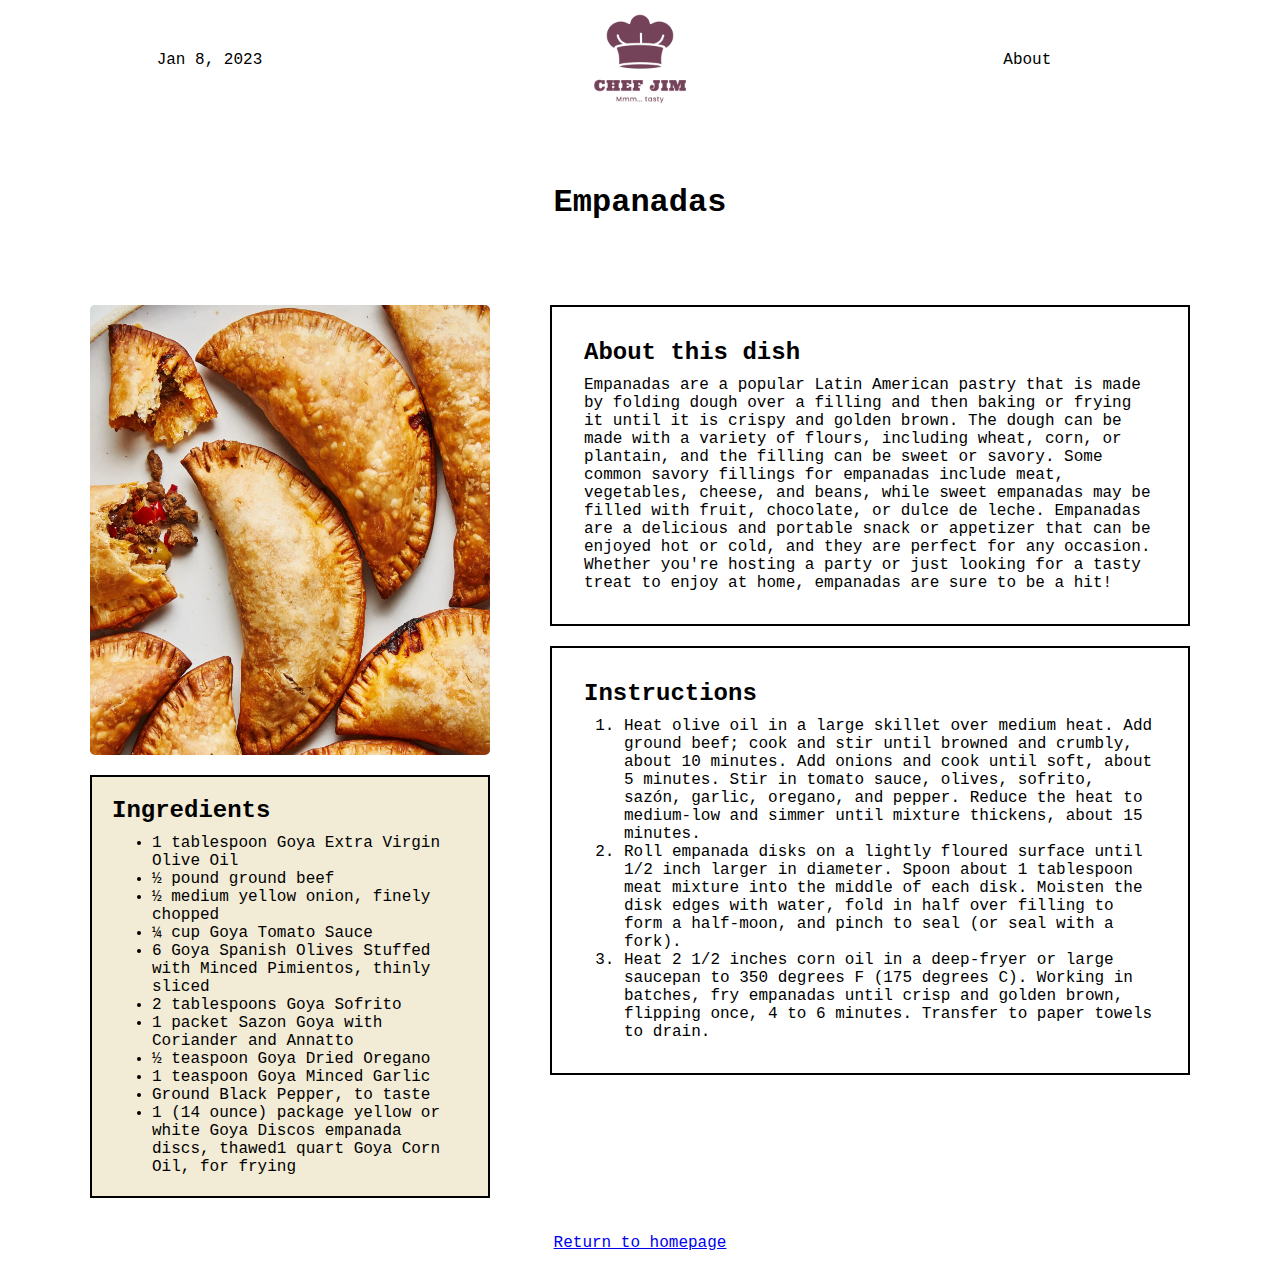
<file: recipes/empanadas.html>
<!DOCTYPE html>

<html lang="en">
<head>
    <meta charset="UTF-8">
    <meta http-equiv="X-UA-Compatible" content="IE=edge">
    <meta name="viewport" content="width=device-width, initial-scale=1.0">
    <title>Empanadas</title>
    <link rel="stylesheet" href="../style.css">
</head>

<body>
    <div class="header">
        <span class="date">Jan 8, 2023</span>
        <a href="../index.html"> <img id="logo" src="../img/logo2.png" alt="jim's recipes logo"></a>
        <span class="about">About</span>
    </div>

    <h1 class="page-title">Empanadas</h1>
    
    <div class="content">

        <div class="left">
            <img src="../img/empanadas.jpg" width="300" alt="picture of empanadas">
            <div class="ingredients-container">
                <h2>Ingredients</h2>
                <ul>
                    <li>1 tablespoon Goya Extra Virgin Olive Oil</li>
                    <li>½ pound ground beef</li>
                    <li>½ medium yellow onion, finely chopped</li>
                    <li>¼ cup Goya Tomato Sauce</li>
                    <li>6 Goya Spanish Olives Stuffed with Minced Pimientos, thinly sliced</li>
                    <li>2 tablespoons Goya Sofrito</li>
                    <li>1 packet Sazon Goya with Coriander and Annatto</li>
                    <li>½ teaspoon Goya Dried Oregano</li>
                    <li>1 teaspoon Goya Minced Garlic</li>
                    <li> Ground Black Pepper, to taste</li>
                    <li>1 (14 ounce) package yellow or white Goya Discos empanada discs, thawed1 quart Goya Corn Oil, for frying</li>
                </ul>
            </div>
        </div>

        <div class="right">
            <div class="about-section">
            <h2>About this dish</h2>
            <p>Empanadas are a popular Latin American pastry that is made by folding dough over a filling and then baking or frying it until it is crispy and golden brown. The dough can be made with a variety of flours, including wheat, corn, or plantain, and the filling can be sweet or savory. Some common savory fillings for empanadas include meat, vegetables, cheese, and beans, while sweet empanadas may be filled with fruit, chocolate, or dulce de leche. Empanadas are a delicious and portable snack or appetizer that can be enjoyed hot or cold, and they are perfect for any occasion. Whether you're hosting a party or just looking for a tasty treat to enjoy at home, empanadas are sure to be a hit!</p>
        </div>
        <div class="instructions-container">
            <h2>Instructions</h2>
            <ol>
                <li>Heat olive oil in a large skillet over medium heat. Add ground beef; cook and stir until browned and crumbly, about 10 minutes. Add onions and cook until soft, about 5 minutes. Stir in tomato sauce, olives, sofrito, sazón, garlic, oregano, and pepper. Reduce the heat to medium-low and simmer until mixture thickens, about 15 minutes.</li>
                <li>Roll empanada disks on a lightly floured surface until 1/2 inch larger in diameter. Spoon about 1 tablespoon meat mixture into the middle of each disk. Moisten the disk edges with water, fold in half over filling to form a half-moon, and pinch to seal (or seal with a fork).</li>
                <li>Heat 2 1/2 inches corn oil in a deep-fryer or large saucepan to 350 degrees F (175 degrees C). Working in batches, fry empanadas until crisp and golden brown, flipping once, 4 to 6 minutes. Transfer to paper towels to drain.</li>
            </ol>
        </div>
        </div>
    </div>
    <div class="back-to-menu-link">
        <a href="../index.html">Return to homepage</a>
    </div>
    </body>
</html>
</file>
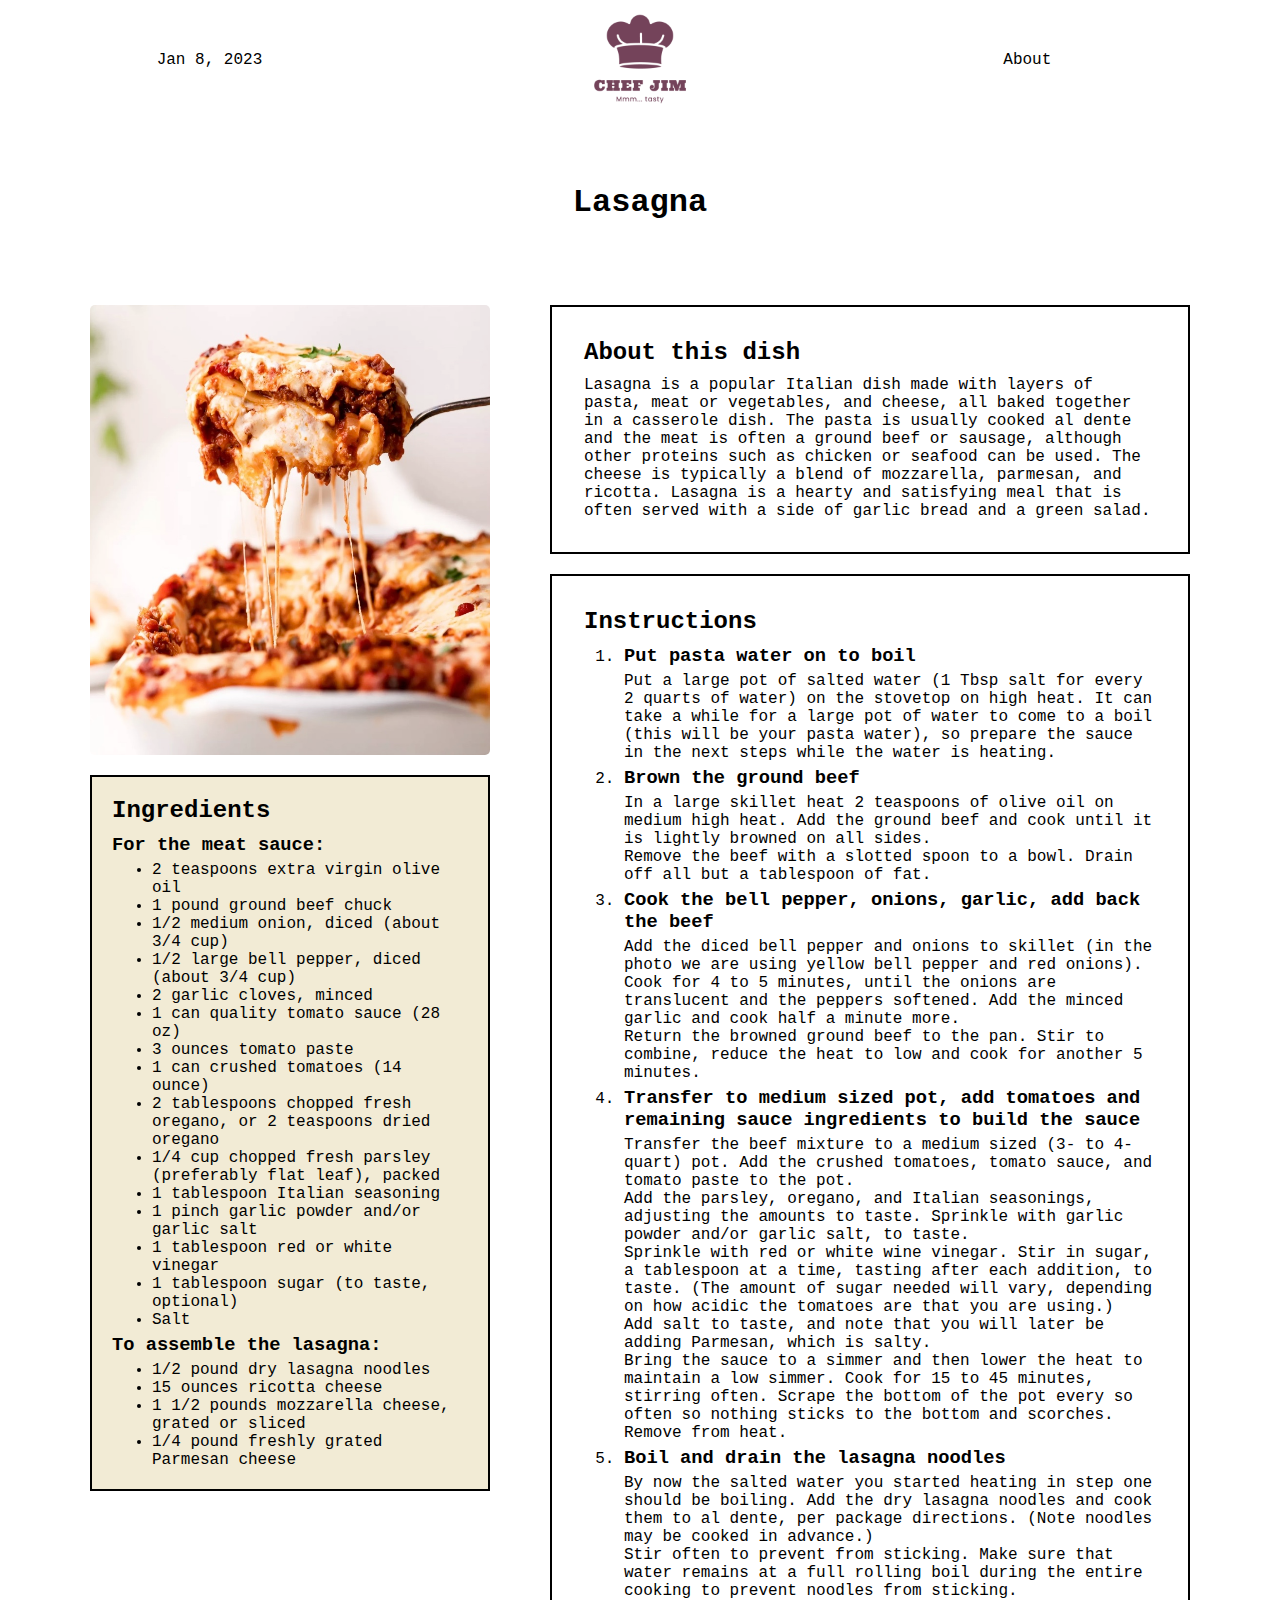
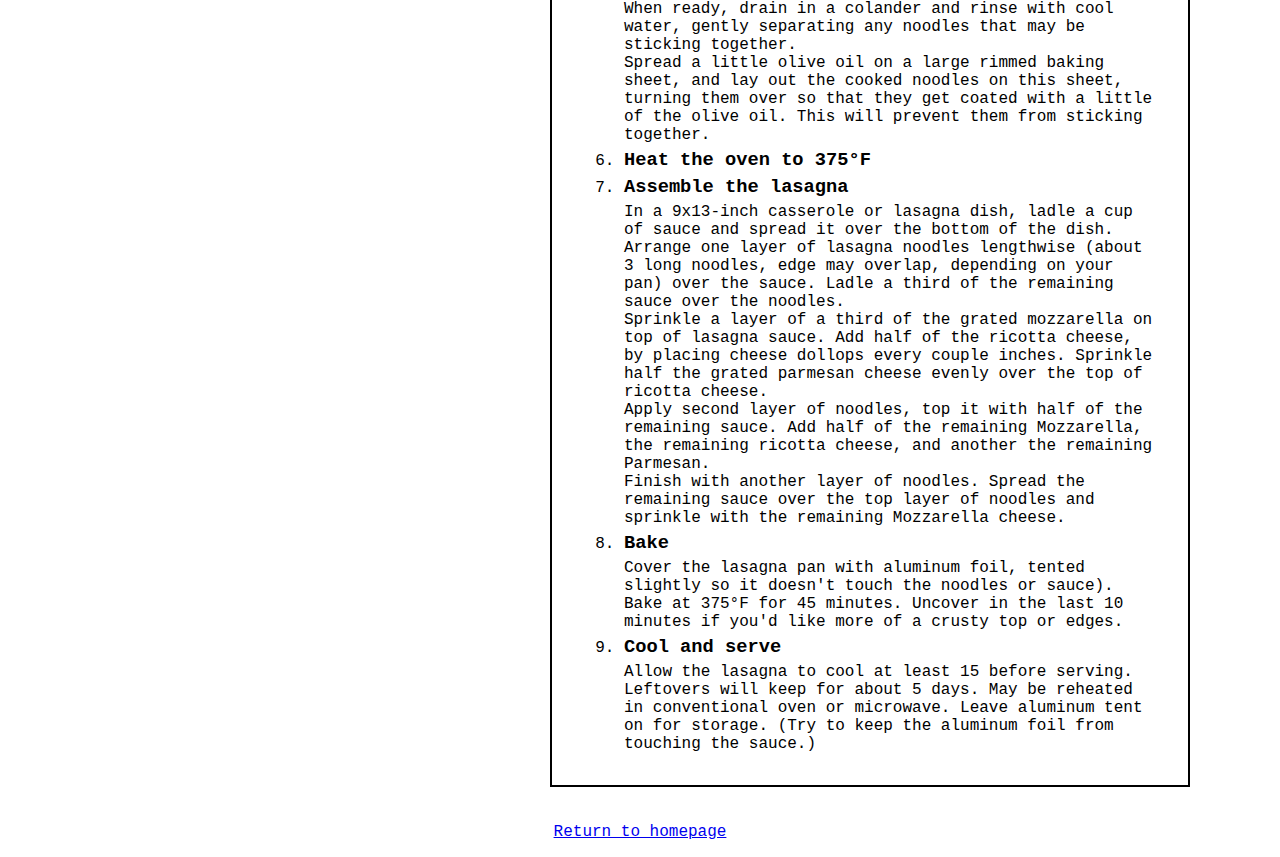
<file: recipes/lasagna.html>
<!DOCTYPE html>
<html lang="en">
<head>
    <meta charset="UTF-8">
    <meta http-equiv="X-UA-Compatible" content="IE=edge">
    <meta name="viewport" content="width=device-width, initial-scale=1.0">
    <title>Lasagna</title>
    <link rel="stylesheet" href="../style.css">
</head>

<body>
    <div class="header">
        <span class="date">Jan 8, 2023</span>
        <a href="../index.html"> <img id="logo" src="../img/logo2.png" alt="jim's recipes logo"></a>
        <span class="about">About</span>
     </div>

    <h1 class="page-title">Lasagna</h1>
    
    <div class="content">

        <div class="left">
            <img src="../img/lasagna.jpg" alt="Close up shot of delicious looking lasagna being picked up by a fork">
            <div class="ingredients-container">
                <h2>Ingredients</h2>
                <h3>For the meat sauce:</h3>
                <ul>
                    <li>2 teaspoons extra virgin olive oil</li>
                    <li>1 pound ground beef chuck</li>
                    <li>1/2 medium onion, diced (about 3/4 cup)</li>
                    <li>1/2 large bell pepper, diced (about 3/4 cup)</li>
                    <li>2 garlic cloves, minced</li>
                    <li>1 can quality tomato sauce (28 oz)</li>
                    <li>3 ounces tomato paste</li>
                    <li>1 can crushed tomatoes (14 ounce)</li>
                    <li>2 tablespoons chopped fresh oregano, or 2 teaspoons dried oregano</li>
                    <li>1/4 cup chopped fresh parsley (preferably flat leaf), packed</li>
                    <li>1 tablespoon Italian seasoning</li>
                    <li>1 pinch garlic powder and/or garlic salt</li>
                    <li>1 tablespoon red or white vinegar</li>
                    <li>1 tablespoon sugar (to taste, optional)</li>
                    <li>Salt</li>
                </ul>
                <h3>To assemble the lasagna:</h3>
                <ul>
                    <li>1/2 pound dry lasagna noodles</li>
                    <li>15 ounces ricotta cheese</li>
                    <li>1 1/2 pounds mozzarella cheese, grated or sliced</li>
                    <li>1/4 pound freshly grated Parmesan cheese</li>
                </ul>
            </div>
        </div>

        <div class="right">
            <div class="about-section">
                <h2>About this dish</h2>
                <p>Lasagna is a popular Italian dish made with layers of pasta, meat or vegetables, and cheese, all baked together in a casserole dish. The pasta is usually cooked al dente and the meat is often a ground beef or sausage, although other proteins such as chicken or seafood can be used. The cheese is typically a blend of mozzarella, parmesan, and ricotta. Lasagna is a hearty and satisfying meal that is often served with a side of garlic bread and a green salad.</p>
            </div>

            <div class="instructions-container">
            <h2>Instructions</h2>
            <ol>
                <li>
                    <h3>Put pasta water on to boil</h3>
                    <p>Put a large pot of salted water (1 Tbsp salt for every 2 quarts of water) on the stovetop on high heat. It can take a while for a large pot of water to come to a boil (this will be your pasta water), so prepare the sauce in the next steps while the water is heating.</p>
                </li>
                <li>
                    <h3>Brown the ground beef</h3>
                    <p>In a large skillet heat 2 teaspoons of olive oil on medium high heat. Add the ground beef and cook until it is lightly browned on all sides.</p>

                    <p>Remove the beef with a slotted spoon to a bowl. Drain off all but a tablespoon of fat.</p>
                </li>
                <li>
                    <h3>Cook the bell pepper, onions, garlic, add back the beef</h3>

                    <p>Add the diced bell pepper and onions to skillet (in the photo we are using yellow bell pepper and red onions).</p>

                    <p>Cook for 4 to 5 minutes, until the onions are translucent and the peppers softened. Add the minced garlic and cook half a minute more.</p>

                    <p>Return the browned ground beef to the pan. Stir to combine, reduce the heat to low and cook for another 5 minutes.</p>
                </li>
                <li>
                    <h3>Transfer to medium sized pot, add tomatoes and remaining sauce ingredients to build the sauce</h3>
                    <p>Transfer the beef mixture to a medium sized (3- to 4-quart) pot. Add the crushed tomatoes, tomato sauce, and tomato paste to the pot.</p>
                    <p>Add the parsley, oregano, and Italian seasonings, adjusting the amounts to taste. Sprinkle with garlic powder and/or garlic salt, to taste.</p>
                    <p>Sprinkle with red or white wine vinegar. Stir in sugar, a tablespoon at a time, tasting after each addition, to taste. (The amount of sugar needed will vary, depending on how acidic the tomatoes are that you are using.)</p>
                    <p>Add salt to taste, and note that you will later be adding Parmesan, which is salty.</p>
                    <p>Bring the sauce to a simmer and then lower the heat to maintain a low simmer. Cook for 15 to 45 minutes, stirring often. Scrape the bottom of the pot every so often so nothing sticks to the bottom and scorches.</p>
                    <p>Remove from heat.</p>
                </li>
                <li>
                    <h3>Boil and drain the lasagna noodles</h3>

                    <p>By now the salted water you started heating in step one should be boiling. Add the dry lasagna noodles and cook them to al dente, per package directions. (Note noodles may be cooked in advance.)</p>

                    <p>Stir often to prevent from sticking. Make sure that water remains at a full rolling boil during the entire cooking to prevent noodles from sticking.</p>

                    <p>When ready, drain in a colander and rinse with cool water, gently separating any noodles that may be sticking together.</p>

                    <p>Spread a little olive oil on a large rimmed baking sheet, and lay out the cooked noodles on this sheet, turning them over so that they get coated with a little of the olive oil. This will prevent them from sticking together.</p>

                </li>
                <li>
                    <h3>Heat the oven to 375&#176;F</h3>
                </li>
                <li>
                    <h3>Assemble the lasagna</h3>

                    <p>In a 9x13-inch casserole or lasagna dish, ladle a cup of sauce and spread it over the bottom of the dish. Arrange one layer of lasagna noodles lengthwise (about 3 long noodles, edge may overlap, depending on your pan) over the sauce. Ladle a third of the remaining sauce over the noodles.</p>

                    <p>Sprinkle a layer of a third of the grated mozzarella on top of lasagna sauce. Add half of the ricotta cheese, by placing cheese dollops every couple inches. Sprinkle half the grated parmesan cheese evenly over the top of ricotta cheese.</p>

                    <p>Apply second layer of noodles, top it with half of the remaining sauce. Add half of the remaining Mozzarella, the remaining ricotta cheese, and another the remaining Parmesan.</p>

                    <p>Finish with another layer of noodles. Spread the remaining sauce over the top layer of noodles and sprinkle with the remaining Mozzarella cheese.</p>

                </li>
                <li>
                    <h3>Bake</h3>

                    <p>Cover the lasagna pan with aluminum foil, tented slightly so it doesn't touch the noodles or sauce). Bake at 375°F for 45 minutes. Uncover in the last 10 minutes if you'd like more of a crusty top or edges.</p>
                </li>
                <li>
                    <h3>Cool and serve</h3>

                    <p>Allow the lasagna to cool at least 15 before serving. Leftovers will keep for about 5 days. May be reheated in conventional oven or microwave. Leave aluminum tent on for storage. (Try to keep the aluminum foil from touching the sauce.)</p>

                </li>
            </ol>
            </div>
        </div>

    </div>
    <div class="back-to-menu-link">
        <a href="../index.html">Return to homepage<a>
    </div>
</body>
</html>
</file>
<file: style.css>
/* 
color codes: #73455A, #F2EBD5, #372006
*/

/* body {
  max-width: 90vw;
  margin: auto;
} */

* {
  font-family: "Courier New", "Geneva", "Tahoma", monospace;
  margin-block-start: 0px;
  margin-block-end: 0px;
  margin-inline-start: 0px;
  margin-inline-end: 0px;
  box-sizing: border-box;
}

.header {
  display: flex;
  flex: 1;
  height: 120px;
  justify-content: space-around;
  align-items: center;
}

#logo,
.about,
.date {
  width: 120px;
  height: auto;
}

.header #logo {
  width: 100px;
  height: auto;
}

.page-title,
.back-to-menu-link {
  text-align: center;
}

.back-to-menu-link{
  padding: 1rem;
  text-align: center;
}

.page-title {
  padding: 2em;
}

div img {
  width: 400px;
  height: 450px;
  border-radius: 5px;
  justify-content: center;
}

.item {
  display: flex;
  flex-direction: column;
  align-items: center;
  gap: 20px
}

.item > p {
  font-size: large;
}

.item img:hover {
  transform: scale(1.05);
  transition:ease-in-out;
  border-radius: 10px;
}

.content {
  display: flex;
  flex: 1;
  flex-flow: row wrap;
  justify-content: center;
  gap: 20px;
}

.left {
  max-width: 400px;
}

.right {
  flex: 0 0 50vw;
  min-width: 400px;
}

.left,
.right {
  display: flex;
  flex-direction: column;
  justify-content: stretch;
  margin: 20px;
  gap: 20px;
}

.about-section,
.instructions-container,
.ingredients-container {
  padding: 5%;
  border: 2px solid black;
}

.ingredients-container {
  background-color: #F2EBD5;
}

div h2{
 margin-bottom: 10px;
}

div h3 {
  margin: 5px 0px 5px;
}
</file>
